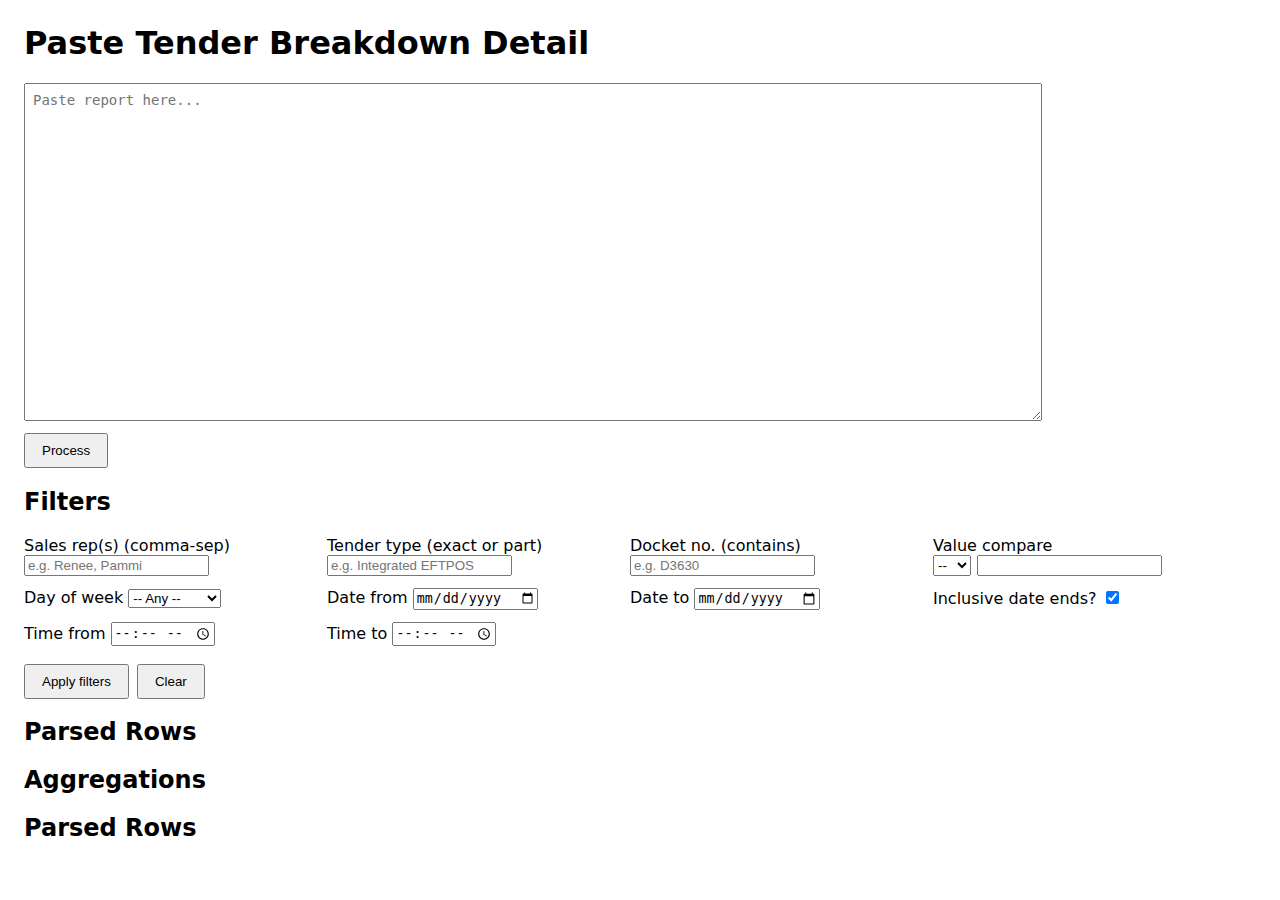
<file: Tender Breakdown Detail Webpage/index.html>
<!-- index.html -->
<!DOCTYPE html>
<html lang="en">

<head>
    <meta charset="UTF-8" />
    <title>Tender Breakdown Detail</title>
    <meta name="viewport" content="width=device-width, initial-scale=1" />
    <link rel="stylesheet" href="style.css" />
</head>

<body>
    <h1>Paste Tender Breakdown Detail</h1>

    <textarea id="userInput" rows="20" cols="120" placeholder="Paste report here..."></textarea>
    <br />
    <button id="submitBtn">Process</button>

    <!-- Filters -->
    <h2>Filters</h2>
    <div id="filters" style="display:grid;grid-template-columns:repeat(4,minmax(220px,1fr));gap:12px;max-width:1200px">
        <label>Sales rep(s) (comma-sep)
            <input id="f_sales_reps" type="text" placeholder="e.g. Renee, Pammi" />
        </label>

        <label>Tender type (exact or part)
            <input id="f_tender" type="text" placeholder="e.g. Integrated EFTPOS" />
        </label>

        <label>Docket no. (contains)
            <input id="f_docket" type="text" placeholder="e.g. D3630" />
        </label>

        <label>Value compare
            <div style="display:flex;gap:6px">
                <select id="f_val_op">
                    <option value="">--</option>
                    <option value="=">=</option>
                    <option value=">">&gt;</option>
                    <option value="<">&lt;</option>
                    <option value=">=">&gt;=</option>
                    <option value="<=">&lt;=</option>
                </select>
                <input id="f_val_num" type="number" step="0.01" />
            </div>
        </label>

        <label>Day of week
            <select id="f_day">
                <option value="">-- Any --</option>
                <option>Monday</option>
                <option>Tuesday</option>
                <option>Wednesday</option>
                <option>Thursday</option>
                <option>Friday</option>
                <option>Saturday</option>
                <option>Sunday</option>
            </select>
        </label>


        <label>Date from
            <input id="f_date_from" type="date" />
        </label>

        <label>Date to
            <input id="f_date_to" type="date" />
        </label>

        <label>
            Inclusive date ends?
            <input id="f_date_inclusive" type="checkbox" checked />
        </label>

        <label>Time from
            <input id="f_time_from" type="time" />
        </label>

        <label>Time to
            <input id="f_time_to" type="time" />
        </label>
    </div>

    <div style="margin-top:10px;display:flex;gap:8px">
        <button id="applyFilters">Apply filters</button>
        <button id="clearFilters">Clear</button>
    </div>

    <h2>Parsed Rows</h2>
    <div id="tableWrap"></div>

    <h2>Aggregations</h2>
    <div id="statsWrap"></div>

    <h2>Parsed Rows</h2>
    <div id="tableWrap"></div>

    <script src="script.js"></script>
</body>

</html>
</file>
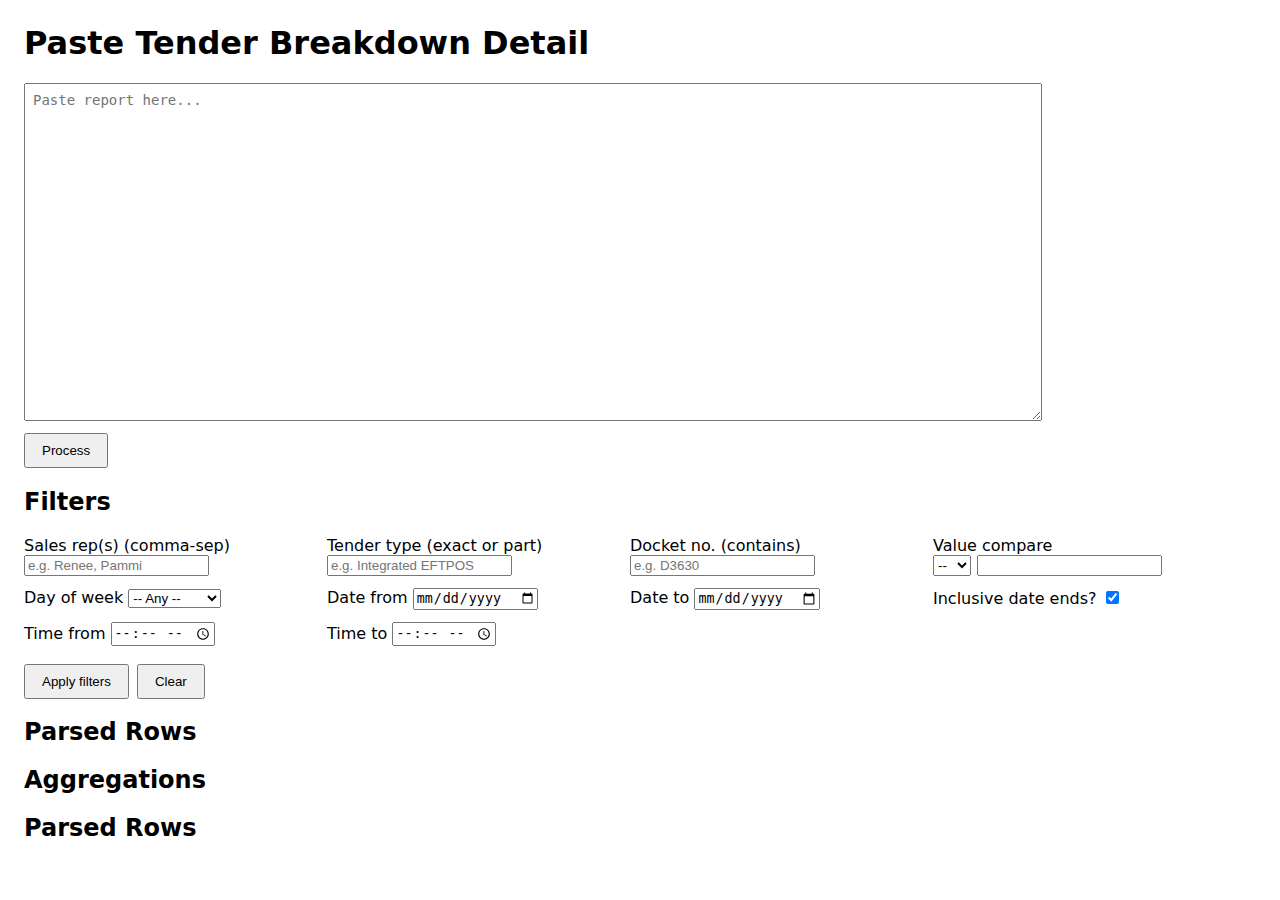
<file: Webpage/index.html>
<!-- index.html -->
<!DOCTYPE html>
<html lang="en">

<head>
    <meta charset="UTF-8" />
    <title>Tender Breakdown Detail (JS)</title>
    <meta name="viewport" content="width=device-width, initial-scale=1" />
    <link rel="stylesheet" href="style.css" />
</head>

<body>
    <h1>Paste Tender Breakdown Detail</h1>

    <textarea id="userInput" rows="20" cols="120" placeholder="Paste report here..."></textarea>
    <br />
    <button id="submitBtn">Process</button>

    <!-- Filters -->
    <h2>Filters</h2>
    <div id="filters" style="display:grid;grid-template-columns:repeat(4,minmax(220px,1fr));gap:12px;max-width:1200px">
        <label>Sales rep(s) (comma-sep)
            <input id="f_sales_reps" type="text" placeholder="e.g. Renee, Pammi" />
        </label>
        
        <label>Tender type (exact or part)
            <input id="f_tender" type="text" placeholder="e.g. Integrated EFTPOS" />
        </label>
        
        <label>Docket no. (contains)
            <input id="f_docket" type="text" placeholder="e.g. D3630" />
        </label>
        
        <label>Value compare
            <div style="display:flex;gap:6px">
                <select id="f_val_op">
                    <option value="">--</option>
                    <option value="=">=</option>
                    <option value=">">&gt;</option>
                    <option value="<">&lt;</option>
                    <option value=">=">&gt;=</option>
                    <option value="<=">&lt;=</option>
                </select>
                <input id="f_val_num" type="number" step="0.01" />
            </div>
        </label>

        <label>Day of week
            <select id="f_day">
                <option value="">-- Any --</option>
                <option>Monday</option>
                <option>Tuesday</option>
                <option>Wednesday</option>
                <option>Thursday</option>
                <option>Friday</option>
                <option>Saturday</option>
                <option>Sunday</option>
            </select>
        </label>

        
        <label>Date from
            <input id="f_date_from" type="date" />
        </label>

        <label>Date to
            <input id="f_date_to" type="date" />
        </label>

        <label>
            Inclusive date ends?
            <input id="f_date_inclusive" type="checkbox" checked />
        </label>

        <label>Time from
            <input id="f_time_from" type="time" />
        </label>

        <label>Time to
            <input id="f_time_to" type="time" />
        </label>
    </div>

    <div style="margin-top:10px;display:flex;gap:8px">
        <button id="applyFilters">Apply filters</button>
        <button id="clearFilters">Clear</button>
    </div>

    <h2>Parsed Rows</h2>
    <div id="tableWrap"></div>

    <h2>Aggregations</h2>
    <div id="statsWrap"></div>

    <h2>Parsed Rows</h2>
    <div id="tableWrap"></div>

    <script src="script.js"></script>
</body>

</html>
</file>
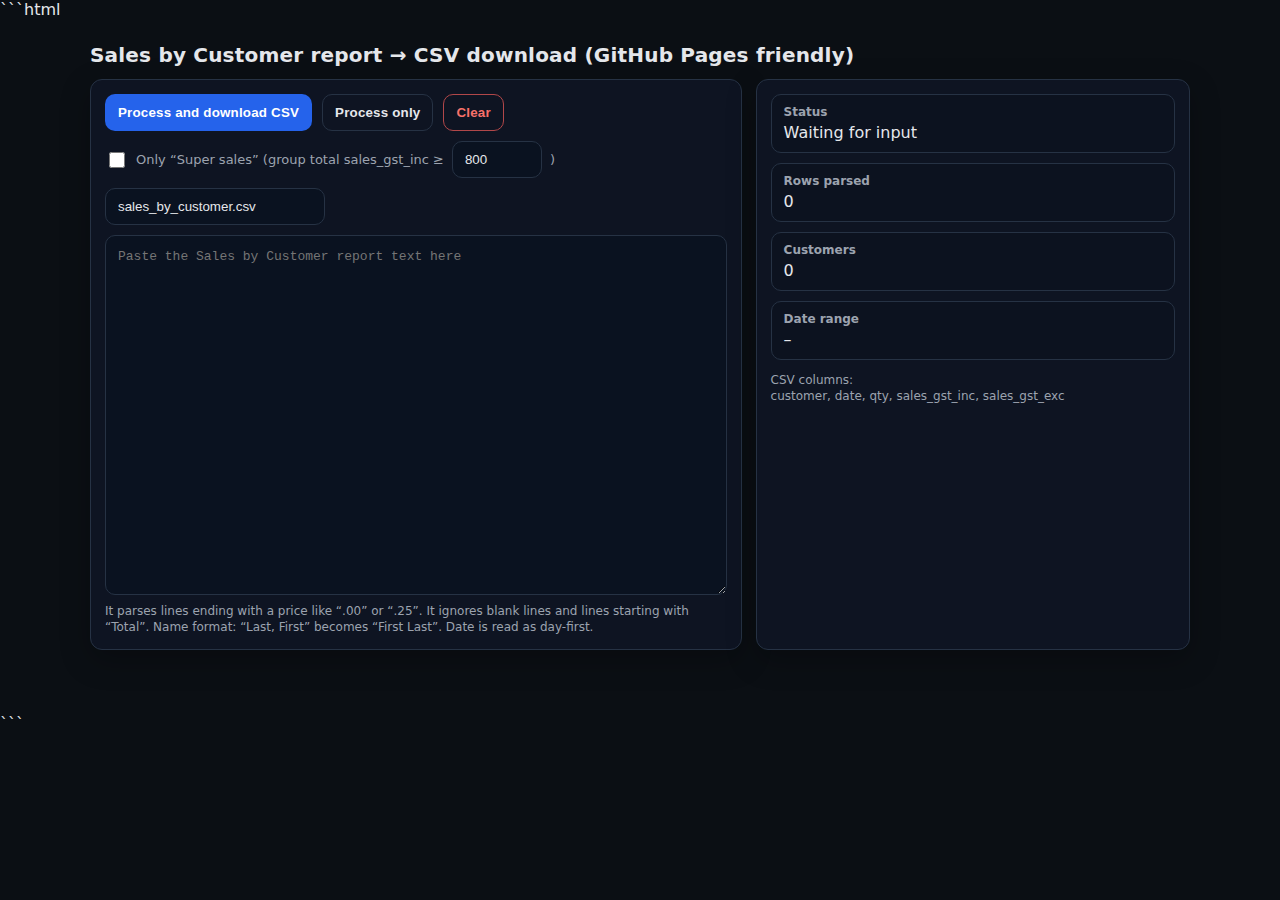
<file: Sales By Customer.html>
```html
<!doctype html>
<html lang="en-AU">
<head>
  <meta charset="utf-8" />
  <meta name="viewport" content="width=device-width, initial-scale=1" />
  <title>Sales by Customer → CSV</title>
  <style>
    :root {
      color-scheme: dark light;
      --bg: #0b0f14;
      --card: #111827;
      --text: #e5e7eb;
      --muted: #9ca3af;
      --border: #263244;
      --btn: #2563eb;
      --btn2: #0f172a;
      --danger: #ef4444;
    }
    body {
      margin: 0;
      font-family: system-ui, -apple-system, Segoe UI, Roboto, Helvetica, Arial, "Apple Color Emoji", "Segoe UI Emoji";
      background: var(--bg);
      color: var(--text);
    }
    .wrap {
      max-width: 1100px;
      margin: 24px auto;
      padding: 0 16px 40px;
    }
    h1 {
      font-size: 20px;
      margin: 0 0 12px;
      letter-spacing: 0.2px;
    }
    .card {
      background: color-mix(in oklab, var(--card) 92%, black);
      border: 1px solid var(--border);
      border-radius: 12px;
      padding: 14px;
      box-shadow: 0 10px 30px rgba(0,0,0,0.25);
    }
    .row {
      display: grid;
      grid-template-columns: 1fr;
      gap: 14px;
    }
    @media (min-width: 900px) {
      .row { grid-template-columns: 1.2fr 0.8fr; }
    }
    textarea {
      width: 100%;
      min-height: 360px;
      resize: vertical;
      background: #0a1220;
      color: var(--text);
      border: 1px solid var(--border);
      border-radius: 10px;
      padding: 12px;
      line-height: 1.35;
      font-family: ui-monospace, SFMono-Regular, Menlo, Monaco, Consolas, "Liberation Mono", "Courier New", monospace;
      font-size: 13px;
      outline: none;
    }
    textarea:focus { border-color: color-mix(in oklab, var(--btn) 60%, var(--border)); }
    .controls {
      display: flex;
      flex-wrap: wrap;
      gap: 10px;
      align-items: center;
    }
    button {
      appearance: none;
      border: 1px solid transparent;
      border-radius: 10px;
      padding: 10px 12px;
      cursor: pointer;
      font-weight: 650;
      letter-spacing: 0.2px;
      background: var(--btn);
      color: white;
    }
    button.secondary {
      background: transparent;
      border-color: var(--border);
      color: var(--text);
    }
    button.danger {
      background: transparent;
      border-color: color-mix(in oklab, var(--danger) 70%, var(--border));
      color: color-mix(in oklab, var(--danger) 80%, white);
    }
    button:disabled { opacity: 0.55; cursor: not-allowed; }
    .small {
      font-size: 12px;
      color: var(--muted);
      margin-top: 8px;
      line-height: 1.35;
    }
    .stat {
      display: grid;
      gap: 10px;
    }
    .pill {
      border: 1px solid var(--border);
      border-radius: 10px;
      padding: 10px 12px;
      background: color-mix(in oklab, var(--card) 88%, black);
    }
    .pill b { display: block; font-size: 12px; color: var(--muted); margin-bottom: 4px; font-weight: 700; }
    .pill span { font-size: 16px; }
    .error {
      border: 1px solid color-mix(in oklab, var(--danger) 60%, var(--border));
      background: color-mix(in oklab, var(--danger) 10%, var(--card));
      color: #ffd1d1;
      border-radius: 10px;
      padding: 10px 12px;
      display: none;
      white-space: pre-wrap;
      font-family: ui-monospace, SFMono-Regular, Menlo, Monaco, Consolas, "Liberation Mono", "Courier New", monospace;
      font-size: 12px;
    }
    .ok {
      border: 1px solid var(--border);
      background: color-mix(in oklab, #22c55e 10%, var(--card));
      color: #d1fae5;
      border-radius: 10px;
      padding: 10px 12px;
      display: none;
      white-space: pre-wrap;
      font-size: 12px;
    }
    label.chk {
      display: inline-flex;
      gap: 8px;
      align-items: center;
      user-select: none;
      font-size: 13px;
      color: var(--muted);
    }
    input[type="checkbox"] { width: 16px; height: 16px; }
    input[type="text"] {
      background: #0a1220;
      color: var(--text);
      border: 1px solid var(--border);
      border-radius: 10px;
      padding: 10px 12px;
      outline: none;
      min-width: 220px;
    }
    input[type="text"]:focus { border-color: color-mix(in oklab, var(--btn) 60%, var(--border)); }
  </style>
</head>
<body>
  <div class="wrap">
    <h1>Sales by Customer report → CSV download (GitHub Pages friendly)</h1>

    <div class="row">
      <div class="card">
        <div class="controls" style="margin-bottom: 10px;">
          <button id="btnProcess">Process and download CSV</button>
          <button class="secondary" id="btnProcessOnly">Process only</button>
          <button class="danger" id="btnClear">Clear</button>

          <label class="chk">
            <input type="checkbox" id="chkSuper" />
            Only “Super sales” (group total sales_gst_inc ≥
            <input type="text" id="superThreshold" value="800" inputmode="decimal" style="width: 90px; min-width: 90px;" />
            )
          </label>

          <input type="text" id="fileName" value="sales_by_customer.csv" />
        </div>

        <textarea id="report" placeholder="Paste the Sales by Customer report text here"></textarea>

        <div class="small">
          It parses lines ending with a price like “.00” or “.25”. It ignores blank lines and lines starting with “Total”.
          Name format: “Last, First” becomes “First Last”.
          Date is read as day-first.
        </div>
      </div>

      <div class="card">
        <div class="stat">
          <div class="pill">
            <b>Status</b>
            <span id="status">Waiting for input</span>
          </div>
          <div class="pill">
            <b>Rows parsed</b>
            <span id="rowsCount">0</span>
          </div>
          <div class="pill">
            <b>Customers</b>
            <span id="custCount">0</span>
          </div>
          <div class="pill">
            <b>Date range</b>
            <span id="dateRange">–</span>
          </div>
        </div>

        <div id="okBox" class="ok" style="margin-top: 12px;"></div>
        <div id="errBox" class="error" style="margin-top: 12px;"></div>

        <div class="small" style="margin-top: 12px;">
          CSV columns:
          <br />customer, date, qty, sales_gst_inc, sales_gst_exc
        </div>
      </div>
    </div>
  </div>

  <script>
    const priceRe = /\.\d{2}\s*$/;

    function toTitleCase(s) {
      return s
        .toLowerCase()
        .split(" ")
        .filter(Boolean)
        .map(w => w.charAt(0).toUpperCase() + w.slice(1))
        .join(" ");
    }

    function normaliseName(raw) {
      // "Last, First" -> "First Last"
      const parts = raw.split(",").map(p => p.trim()).filter(Boolean);
      if (parts.length >= 2) {
        const last = parts[0];
        const first = parts.slice(1).join(" ");
        return toTitleCase((first + " " + last).trim());
      }
      return toTitleCase(raw.trim());
    }

    function parseMoney(x) {
      if (x == null) return NaN;
      return Number(String(x).replaceAll(",", "").trim());
    }

    function parseQty(x) {
      return Number(String(x).replaceAll(",", "").trim());
    }

    function parseDateDayFirst(d) {
      // Supports dd/mm/yyyy, dd-mm-yyyy, dd/mm/yy, dd-mm-yy
      const s = String(d).trim();
      const m = s.match(/^(\d{1,2})[\/-](\d{1,2})[\/-](\d{2}|\d{4})$/);
      if (!m) return null;
      let dd = Number(m[1]);
      let mm = Number(m[2]);
      let yy = Number(m[3]);
      if (yy < 100) yy += 2000; // simple assumption
      const dt = new Date(Date.UTC(yy, mm - 1, dd));
      // basic validation
      if (dt.getUTCFullYear() !== yy || (dt.getUTCMonth() + 1) !== mm || dt.getUTCDate() !== dd) return null;
      return dt;
    }

    function isoDate(dt) {
      const y = dt.getUTCFullYear();
      const m = String(dt.getUTCMonth() + 1).padStart(2, "0");
      const d = String(dt.getUTCDate()).padStart(2, "0");
      return `${y}-${m}-${d}`;
    }

    function csvEscape(value) {
      const s = String(value ?? "");
      if (/[",\n]/.test(s)) return `"${s.replaceAll('"', '""')}"`;
      return s;
    }

    function toCSV(rows) {
      const header = ["customer", "date", "qty", "sales_gst_inc", "sales_gst_exc"];
      const lines = [header.join(",")];
      for (const r of rows) {
        lines.push([
          csvEscape(r.customer),
          csvEscape(r.date),
          csvEscape(r.qty),
          csvEscape(r.sales_gst_inc),
          csvEscape(r.sales_gst_exc)
        ].join(","));
      }
      return lines.join("\n");
    }

    function downloadText(filename, text) {
      const blob = new Blob([text], { type: "text/csv;charset=utf-8" });
      const url = URL.createObjectURL(blob);
      const a = document.createElement("a");
      a.href = url;
      a.download = filename;
      document.body.appendChild(a);
      a.click();
      a.remove();
      URL.revokeObjectURL(url);
    }

    function processReport(reportText) {
      let currName = null;
      let currDate = null;

      const rows = [];
      const lines = reportText.split(/\r?\n/);

      for (let rawLine of lines) {
        const line = rawLine.replace(/\n$/, "").trimEnd();
        if (!line.trim()) continue;
        if (line.startsWith("Total")) continue;

        if (!priceRe.test(line)) continue;

        let data = line.trim().split(/\s+/);

        if (data.length > 4) {
          // name ... date qty inc exc
          const nameRaw = data.slice(0, -4).join(" ");
          currName = normaliseName(nameRaw);
          currDate = data[data.length - 4];
          data = [currName, currDate, ...data.slice(-3)];
        } else if (data.length === 4) {
          // date qty inc exc
          currDate = data[0];
          data = [currName, currDate, ...data.slice(-3)];
        } else if (data.length === 3) {
          // qty inc exc (uses curr date)
          data = [currName, currDate, ...data];
        } else {
          continue;
        }

        const customer = (data[0] ?? "").toString().trim();
        const dateStr = (data[1] ?? "").toString().trim();
        const qtyStr = data[2];
        const incStr = data[3];
        const excStr = data[4];

        if (!customer || !dateStr) continue;

        const dt = parseDateDayFirst(dateStr);
        if (!dt) continue;

        const qty = parseQty(qtyStr);
        const inc = parseMoney(incStr);
        const exc = parseMoney(excStr);

        if (!Number.isFinite(qty) || !Number.isFinite(inc) || !Number.isFinite(exc)) continue;

        rows.push({
          customer,
          dateObj: dt,
          date: isoDate(dt),
          qty: Math.trunc(qty),
          sales_gst_inc: inc,
          sales_gst_exc: exc
        });
      }

      // sort by customer, date
      rows.sort((a, b) => {
        const c = a.customer.localeCompare(b.customer);
        if (c !== 0) return c;
        return a.dateObj - b.dateObj;
      });

      return rows;
    }

    function filterSuperSales(rows, threshold) {
      // groups by (customer|date) and keeps groups where sum(inc) >= threshold
      const sums = new Map();
      for (const r of rows) {
        const key = `${r.customer}||${r.date}`;
        sums.set(key, (sums.get(key) || 0) + r.sales_gst_inc);
      }
      return rows.filter(r => sums.get(`${r.customer}||${r.date}`) >= threshold);
    }

    function setStatus(text) {
      document.getElementById("status").textContent = text;
    }

    function showOk(msg) {
      const ok = document.getElementById("okBox");
      ok.style.display = "block";
      ok.textContent = msg;
    }

    function hideOk() {
      const ok = document.getElementById("okBox");
      ok.style.display = "none";
      ok.textContent = "";
    }

    function showErr(msg) {
      const err = document.getElementById("errBox");
      err.style.display = "block";
      err.textContent = msg;
    }

    function hideErr() {
      const err = document.getElementById("errBox");
      err.style.display = "none";
      err.textContent = "";
    }

    function updateStats(rows) {
      document.getElementById("rowsCount").textContent = rows.length;

      const customers = new Set(rows.map(r => r.customer));
      document.getElementById("custCount").textContent = customers.size;

      if (rows.length) {
        const minD = rows[0].date;
        const maxD = rows[rows.length - 1].date;
        document.getElementById("dateRange").textContent = (minD === maxD) ? minD : `${minD} to ${maxD}`;
      } else {
        document.getElementById("dateRange").textContent = "–";
      }
    }

    function run({ download }) {
      hideErr();
      hideOk();

      const reportText = document.getElementById("report").value || "";
      if (!reportText.trim()) {
        setStatus("No input");
        updateStats([]);
        showErr("Paste the report into the textbox first.");
        return;
      }

      setStatus("Processing…");

      let rows = processReport(reportText);

      const onlySuper = document.getElementById("chkSuper").checked;
      const threshold = Number(String(document.getElementById("superThreshold").value).trim());

      if (onlySuper) {
        const t = Number.isFinite(threshold) ? threshold : 800;
        rows = filterSuperSales(rows, t);
      }

      updateStats(rows);

      if (!rows.length) {
        setStatus("No rows parsed");
        showErr("Parsed 0 rows. Check the report format. Lines must end with something like “.00” and include the date and amounts.");
        return;
      }

      setStatus("Ready");

      const csvText = toCSV(rows.map(r => ({
        customer: r.customer,
        date: r.date,
        qty: r.qty,
        sales_gst_inc: r.sales_gst_inc,
        sales_gst_exc: r.sales_gst_exc
      })));

      const fileNameInput = document.getElementById("fileName").value.trim();
      const filename = fileNameInput ? fileNameInput : "sales_by_customer.csv";

      showOk(`Processed ${rows.length} rows.\n${onlySuper ? "Super sales filter is ON.\n" : ""}${download ? "Downloading CSV now." : "CSV is ready to download."}`);

      if (download) downloadText(filename, csvText);
    }

    document.getElementById("btnProcess").addEventListener("click", () => run({ download: true }));
    document.getElementById("btnProcessOnly").addEventListener("click", () => run({ download: false }));

    document.getElementById("btnClear").addEventListener("click", () => {
      document.getElementById("report").value = "";
      setStatus("Waiting for input");
      updateStats([]);
      hideErr();
      hideOk();
    });
  </script>
</body>
</html>
```
</file>
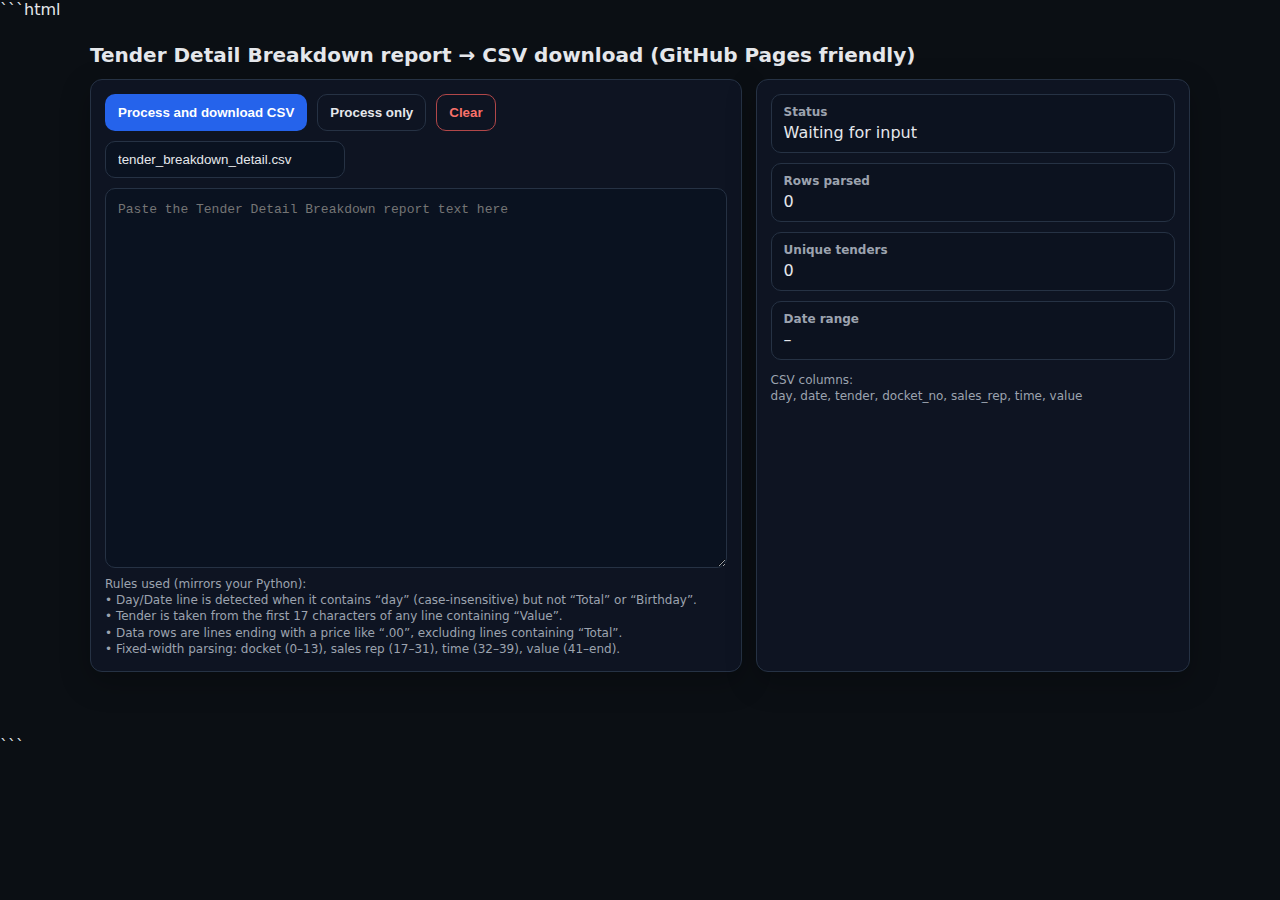
<file: Tender Detail Breakdown.html>
```html
<!doctype html>
<html lang="en-AU">
<head>
  <meta charset="utf-8" />
  <meta name="viewport" content="width=device-width, initial-scale=1" />
  <title>Tender Detail Breakdown → CSV</title>
  <style>
    :root{
      color-scheme: dark light;
      --bg:#0b0f14; --card:#111827; --text:#e5e7eb; --muted:#9ca3af;
      --border:#263244; --btn:#2563eb; --danger:#ef4444;
    }
    body{margin:0;font-family:system-ui,-apple-system,Segoe UI,Roboto,Helvetica,Arial;background:var(--bg);color:var(--text);}
    .wrap{max-width:1100px;margin:24px auto;padding:0 16px 40px;}
    h1{font-size:20px;margin:0 0 12px;}
    .grid{display:grid;grid-template-columns:1fr;gap:14px;}
    @media (min-width: 900px){.grid{grid-template-columns:1.2fr 0.8fr;}}
    .card{background:color-mix(in oklab,var(--card) 92%, black);border:1px solid var(--border);border-radius:12px;padding:14px;box-shadow:0 10px 30px rgba(0,0,0,0.25);}
    textarea{
      width:100%;min-height:380px;resize:vertical;background:#0a1220;color:var(--text);
      border:1px solid var(--border);border-radius:10px;padding:12px;line-height:1.35;
      font-family:ui-monospace,SFMono-Regular,Menlo,Monaco,Consolas,"Liberation Mono","Courier New",monospace;
      font-size:13px;outline:none;
    }
    textarea:focus{border-color:color-mix(in oklab,var(--btn) 60%, var(--border));}
    .controls{display:flex;flex-wrap:wrap;gap:10px;align-items:center;margin-bottom:10px;}
    button{
      appearance:none;border:1px solid transparent;border-radius:10px;padding:10px 12px;cursor:pointer;
      font-weight:650;background:var(--btn);color:white;
    }
    button.secondary{background:transparent;border-color:var(--border);color:var(--text);}
    button.danger{background:transparent;border-color:color-mix(in oklab,var(--danger) 70%, var(--border));
      color:color-mix(in oklab,var(--danger) 80%, white);}
    input[type="text"]{
      background:#0a1220;color:var(--text);border:1px solid var(--border);
      border-radius:10px;padding:10px 12px;outline:none;min-width:240px;
    }
    input[type="text"]:focus{border-color:color-mix(in oklab,var(--btn) 60%, var(--border));}
    .pill{border:1px solid var(--border);border-radius:10px;padding:10px 12px;background:color-mix(in oklab,var(--card) 88%, black);}
    .pill b{display:block;font-size:12px;color:var(--muted);margin-bottom:4px;font-weight:700;}
    .pill span{font-size:16px;}
    .stat{display:grid;gap:10px;}
    .small{font-size:12px;color:var(--muted);margin-top:8px;line-height:1.35;}
    .error{
      border:1px solid color-mix(in oklab,var(--danger) 60%, var(--border));
      background:color-mix(in oklab,var(--danger) 10%, var(--card));
      color:#ffd1d1;border-radius:10px;padding:10px 12px;display:none;white-space:pre-wrap;
      font-family:ui-monospace,SFMono-Regular,Menlo,Monaco,Consolas,"Liberation Mono","Courier New",monospace;font-size:12px;
    }
    .ok{
      border:1px solid var(--border);
      background:color-mix(in oklab,#22c55e 10%, var(--card));
      color:#d1fae5;border-radius:10px;padding:10px 12px;display:none;white-space:pre-wrap;font-size:12px;
    }
  </style>
</head>
<body>
  <div class="wrap">
    <h1>Tender Detail Breakdown report → CSV download (GitHub Pages friendly)</h1>

    <div class="grid">
      <div class="card">
        <div class="controls">
          <button id="btnProcess">Process and download CSV</button>
          <button id="btnProcessOnly" class="secondary">Process only</button>
          <button id="btnClear" class="danger">Clear</button>
          <input type="text" id="fileName" value="tender_breakdown_detail.csv" />
        </div>

        <textarea id="report" placeholder="Paste the Tender Detail Breakdown report text here"></textarea>

        <div class="small">
          Rules used (mirrors your Python):
          <br>• Day/Date line is detected when it contains “day” (case-insensitive) but not “Total” or “Birthday”.
          <br>• Tender is taken from the first 17 characters of any line containing “Value”.
          <br>• Data rows are lines ending with a price like “.00”, excluding lines containing “Total”.
          <br>• Fixed-width parsing: docket (0–13), sales rep (17–31), time (32–39), value (41–end).
        </div>
      </div>

      <div class="card">
        <div class="stat">
          <div class="pill"><b>Status</b><span id="status">Waiting for input</span></div>
          <div class="pill"><b>Rows parsed</b><span id="rowsCount">0</span></div>
          <div class="pill"><b>Unique tenders</b><span id="tenderCount">0</span></div>
          <div class="pill"><b>Date range</b><span id="dateRange">–</span></div>
        </div>

        <div id="okBox" class="ok" style="margin-top: 12px;"></div>
        <div id="errBox" class="error" style="margin-top: 12px;"></div>

        <div class="small" style="margin-top: 12px;">
          CSV columns:
          <br>day, date, tender, docket_no, sales_rep, time, value
        </div>
      </div>
    </div>
  </div>

  <script>
    const priceRe = /\.\d{2}\s*$/;

    function parseMoney(x){
      return Number(String(x ?? "").replaceAll(",", "").trim());
    }

    function parseDateDayFirst(d){
      // dd/mm/yyyy or dd-mm-yyyy (also accepts yy)
      const s = String(d ?? "").trim();
      const m = s.match(/^(\d{1,2})[\/-](\d{1,2})[\/-](\d{2}|\d{4})$/);
      if(!m) return null;
      let dd = Number(m[1]), mm = Number(m[2]), yy = Number(m[3]);
      if(yy < 100) yy += 2000;
      const dt = new Date(Date.UTC(yy, mm - 1, dd));
      if(dt.getUTCFullYear() !== yy || (dt.getUTCMonth()+1) !== mm || dt.getUTCDate() !== dd) return null;
      return dt;
    }

    function parseTimeToSortable(t){
      // Accepts HH:MM or HH:MM:SS. Returns minutes since midnight.
      const s = String(t ?? "").trim();
      const m = s.match(/^(\d{1,2}):(\d{2})(?::(\d{2}))?$/);
      if(!m) return null;
      const hh = Number(m[1]), mm = Number(m[2]), ss = m[3] ? Number(m[3]) : 0;
      if(hh<0 || hh>23 || mm<0 || mm>59 || ss<0 || ss>59) return null;
      return hh*3600 + mm*60 + ss;
    }

    function isoDate(dt){
      const y = dt.getUTCFullYear();
      const m = String(dt.getUTCMonth()+1).padStart(2, "0");
      const d = String(dt.getUTCDate()).padStart(2, "0");
      return `${y}-${m}-${d}`;
    }

    function csvEscape(v){
      const s = String(v ?? "");
      if (/[",\n]/.test(s)) return `"${s.replaceAll('"', '""')}"`;
      return s;
    }

    function toCSV(rows){
      const header = ["day","date","tender","docket_no","sales_rep","time","value"];
      const lines = [header.join(",")];
      for(const r of rows){
        lines.push([
          csvEscape(r.day),
          csvEscape(r.date),
          csvEscape(r.tender),
          csvEscape(r.docket_no),
          csvEscape(r.sales_rep),
          csvEscape(r.time),
          csvEscape(r.value)
        ].join(","));
      }
      return lines.join("\n");
    }

    function downloadText(filename, text){
      const blob = new Blob([text], {type:"text/csv;charset=utf-8"});
      const url = URL.createObjectURL(blob);
      const a = document.createElement("a");
      a.href = url;
      a.download = filename;
      document.body.appendChild(a);
      a.click();
      a.remove();
      URL.revokeObjectURL(url);
    }

    function processReport(reportText){
      let day = "";
      let dateStr = "";
      let tender = "";

      const rows = [];
      const lines = reportText.split(/\r?\n/);

      for (let raw of lines){
        const line = raw.replace(/\n$/, "");

        // Match: if "day" in line and "Total" not in line and "Birthday" not in line
        if (line.toLowerCase().includes("day") && !line.includes("Total") && !line.includes("Birthday")){
          const parts = line.trim().split(/\s+/);
          if (parts.length >= 2){
            day = parts[0];
            dateStr = parts[1];
          }
        }

        // Match: if "Value" in line => tender = line[:17].strip()
        if (line.includes("Value")){
          tender = line.slice(0, 17).trim();
        }

        // Match: if line ends with .dd and not contains Total => fixed width extract
        if (priceRe.test(line) && !line.includes("Total")){
          const docket_no = line.slice(0, 14).trim();
          const sales_rep = line.slice(17, 32).trim();
          const time = line.slice(32, 40).trim();
          const valueRaw = line.slice(41).trim();

          // Convert similar to your df typing
          const dt = parseDateDayFirst(dateStr);
          const val = parseMoney(valueRaw);
          const tSort = parseTimeToSortable(time);

          // Basic guards so junk lines do not get included
          if (!day || !dateStr || !tender) continue;
          if (!docket_no || !sales_rep || !time) continue;
          if (!dt || !Number.isFinite(val) || tSort == null) continue;

          rows.push({
            day: String(day),
            dateObj: dt,
            date: isoDate(dt),
            tender: String(tender),
            docket_no: String(docket_no),
            sales_rep: String(sales_rep),
            time: String(time),
            timeSort: tSort,
            value: val
          });
        }
      }

      // Sort by date then time (like your pandas)
      rows.sort((a,b) => {
        const d = a.dateObj - b.dateObj;
        if (d !== 0) return d;
        return a.timeSort - b.timeSort;
      });

      return rows;
    }

    function setStatus(t){ document.getElementById("status").textContent = t; }
    function showErr(msg){
      const el = document.getElementById("errBox");
      el.style.display = "block"; el.textContent = msg;
    }
    function hideErr(){ const el=document.getElementById("errBox"); el.style.display="none"; el.textContent=""; }
    function showOk(msg){
      const el = document.getElementById("okBox");
      el.style.display = "block"; el.textContent = msg;
    }
    function hideOk(){ const el=document.getElementById("okBox"); el.style.display="none"; el.textContent=""; }

    function updateStats(rows){
      document.getElementById("rowsCount").textContent = rows.length;

      const tenders = new Set(rows.map(r => r.tender));
      document.getElementById("tenderCount").textContent = tenders.size;

      if (rows.length){
        const minD = rows[0].date;
        const maxD = rows[rows.length - 1].date;
        document.getElementById("dateRange").textContent = (minD === maxD) ? minD : `${minD} to ${maxD}`;
      } else {
        document.getElementById("dateRange").textContent = "–";
      }
    }

    function run(download){
      hideErr(); hideOk();

      const text = document.getElementById("report").value || "";
      if (!text.trim()){
        setStatus("No input");
        updateStats([]);
        showErr("Paste the report into the textbox first.");
        return;
      }

      setStatus("Processing…");

      const rows = processReport(text);
      updateStats(rows);

      if (!rows.length){
        setStatus("No rows parsed");
        showErr(
          "Parsed 0 rows.\n\n" +
          "Check that your report contains:\n" +
          "• A line that contains 'day' with a date next to it\n" +
          "• Lines containing 'Value' (tender name is first 17 chars)\n" +
          "• Data lines ending with something like '.00' and not containing 'Total'\n"
        );
        return;
      }

      setStatus("Ready");

      const csvText = toCSV(rows.map(r => ({
        day: r.day,
        date: r.date,
        tender: r.tender,
        docket_no: r.docket_no,
        sales_rep: r.sales_rep,
        time: r.time,
        value: r.value
      })));

      const fileNameInput = document.getElementById("fileName").value.trim();
      const filename = fileNameInput ? fileNameInput : "tender_breakdown_detail.csv";

      showOk(`Processed ${rows.length} rows.\n${download ? "Downloading CSV now." : "CSV is ready to download."}`);

      if (download) downloadText(filename, csvText);
    }

    document.getElementById("btnProcess").addEventListener("click", () => run(true));
    document.getElementById("btnProcessOnly").addEventListener("click", () => run(false));
    document.getElementById("btnClear").addEventListener("click", () => {
      document.getElementById("report").value = "";
      setStatus("Waiting for input");
      updateStats([]);
      hideErr(); hideOk();
    });
  </script>
</body>
</html>
```
</file>
<file: Tender Breakdown Detail Webpage/style.css>
/* style.css */
body {
    font-family: system-ui, Arial, sans-serif;
    margin: 24px;
}

textarea {
    width: 100%;
    max-width: 1000px;
    font-size: 14px;
    padding: 8px;
}

button {
    margin-top: 8px;
    padding: 8px 16px;
    cursor: pointer;
}

table {
    border-collapse: collapse;
    width: 100%;
    max-width: 1000px;
    margin-top: 16px;
}

th,
td {
    border: 1px solid #ddd;
    padding: 8px;
    font-size: 14px;
    text-align: left;
}

th {
    background: #f4f4f4;
    position: sticky;
    top: 0;
}

tbody tr:nth-child(even) {
    background: #fafafa;
}
</file>
<file: Webpage/style.css>
/* style.css */
body { font-family: system-ui, Arial, sans-serif; margin: 24px; }
textarea { width: 100%; max-width: 1000px; font-size: 14px; padding: 8px; }
button { margin-top: 8px; padding: 8px 16px; cursor: pointer; }
table { border-collapse: collapse; width: 100%; max-width: 1000px; margin-top: 16px; }
th, td { border: 1px solid #ddd; padding: 8px; font-size: 14px; text-align: left; }
th { background: #f4f4f4; position: sticky; top: 0; }
tbody tr:nth-child(even) { background: #fafafa; }
</file>
